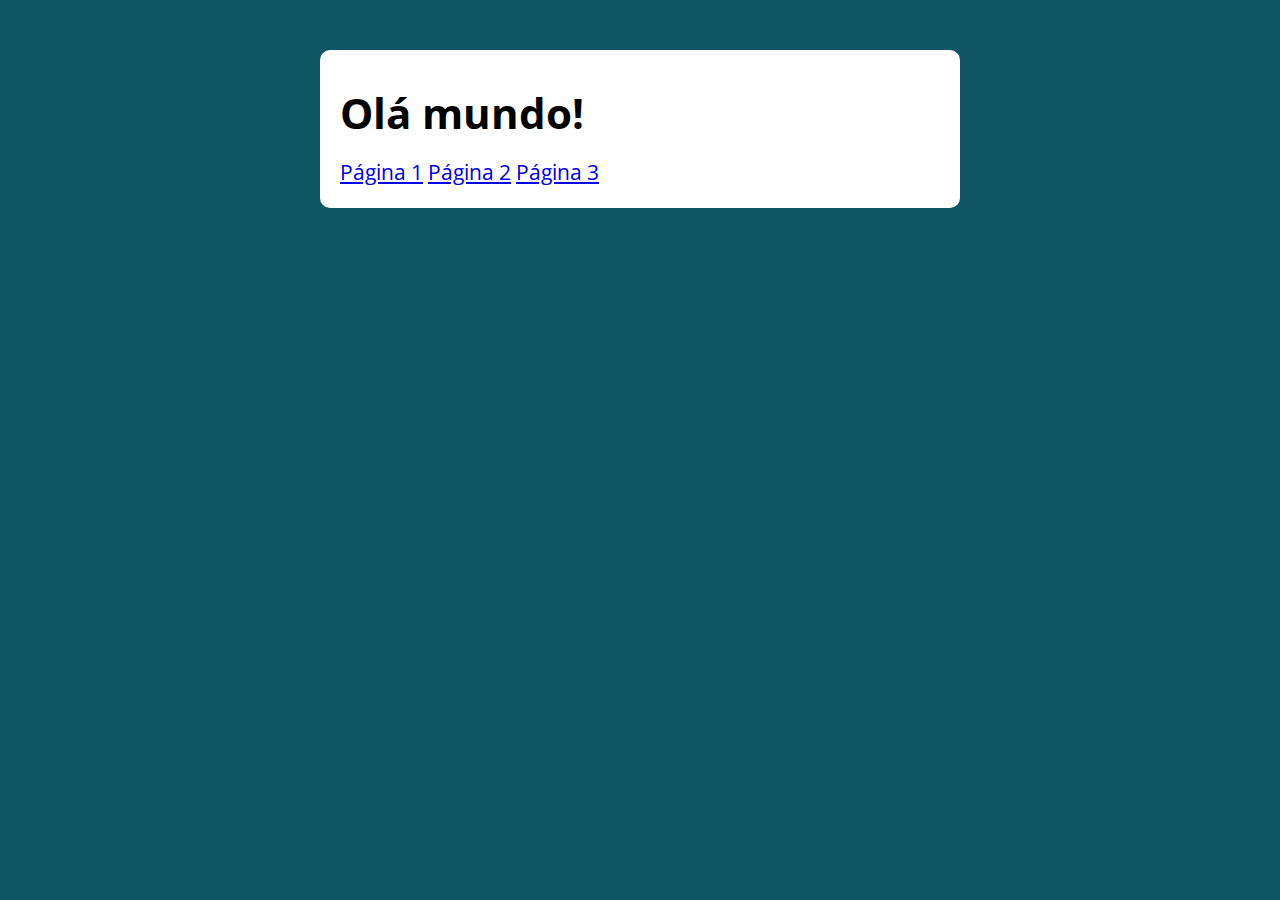
<file: Ajax/index.html>
<!DOCTYPE html>
<html lang="pt-BR">

<head>
  <meta charset="UTF-8">
  <meta name="viewport" content="width=device-width, initial-scale=1.0">
  <meta http-equiv="X-UA-Compatible" content="ie=edge">
  <title>Modelo</title>
  <link rel="stylesheet" href="./assets/css/style.css">
</head>

<body>

  <section class="container">
    <h1>Olá mundo!</h1>
    <a href="pagina1.html">Página 1</a>
    <a href="pagina2.html">Página 2</a>
    <a href="pagina3.html">Página 3</a>

    <div class="resultado"></div>
  </section>

  <script src="./assets/js/main.js"></script>
</body>

</html>
</file>
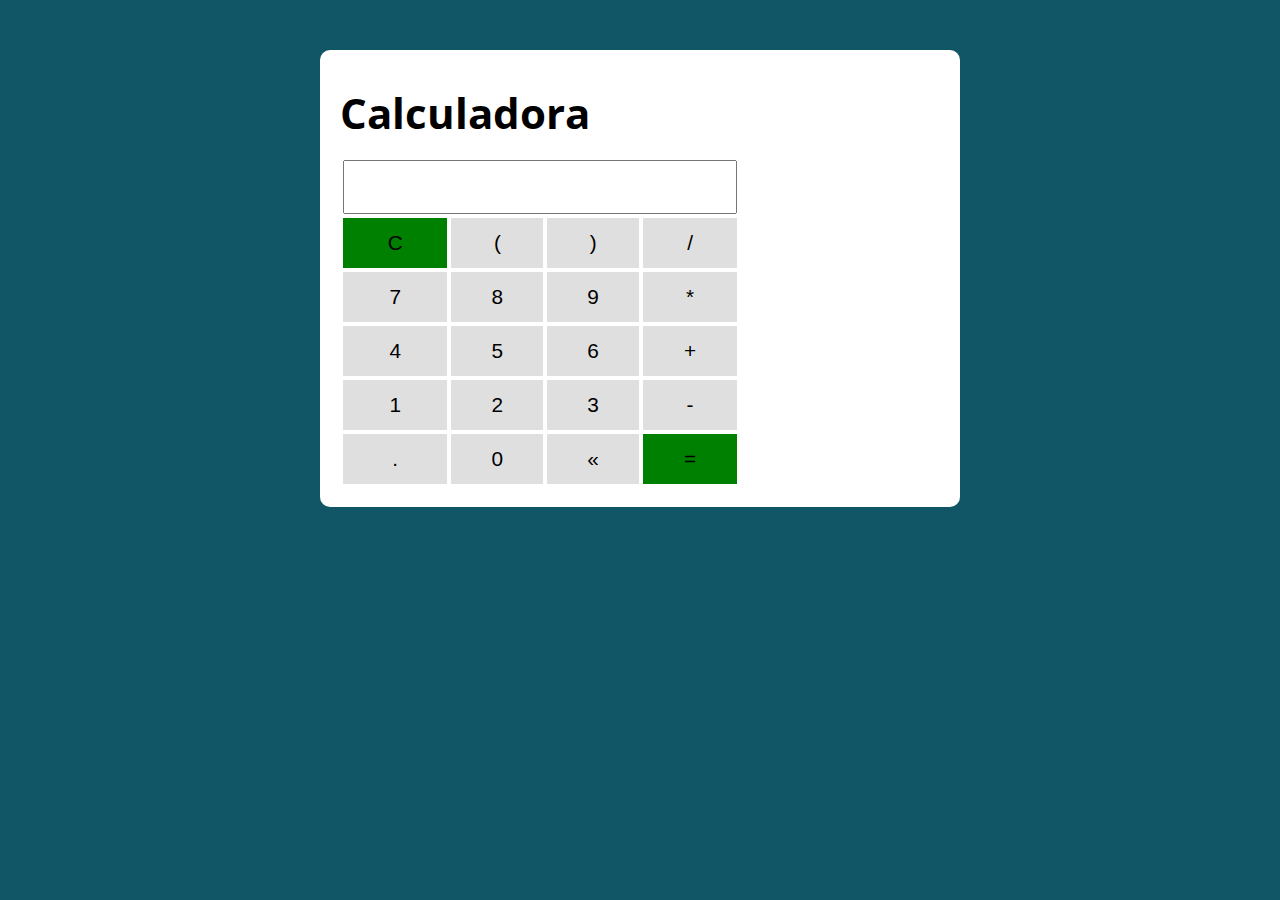
<file: Calculadora/index.html>
<!DOCTYPE html>
<html lang="en">
  <head>
    <meta charset="UTF-8" />
    <meta http-equiv="X-UA-Compatible" content="IE=edge" />
    <meta name="viewport" content="width=device-width, initial-scale=1.0" />
    <link rel="stylesheet" href="style.css" />
    <title>Calculadora com Factory Function</title>
  </head>
  <body>
    <section class="container">
      <h1>Calculadora</h1>
      <table class="calculadora">
        <tr>
          <td colspan="4"><input type="text" class="display" /></td>
        </tr>

        <tr>
          <td><button class="btn btn-clear">C</button></td>
          <td><button class="btn btn-num">(</button></td>
          <td><button class="btn btn-num">)</button></td>
          <td><button class="btn btn-num">/</button></td>
        </tr>

        <tr>
          <td><button class="btn btn-num">7</button></td>
          <td><button class="btn btn-num">8</button></td>
          <td><button class="btn btn-num">9</button></td>
          <td><button class="btn btn-num">*</button></td>
        </tr>

        <tr>
          <td><button class="btn btn-num">4</button></td>
          <td><button class="btn btn-num">5</button></td>
          <td><button class="btn btn-num">6</button></td>
          <td><button class="btn btn-num">+</button></td>
        </tr>
        <tr>
          <td><button class="btn btn-num">1</button></td>
          <td><button class="btn btn-num">2</button></td>
          <td><button class="btn btn-num">3</button></td>
          <td><button class="btn btn-num">-</button></td>
        </tr>
        <tr>
          <td><button class="btn btn-num">.</button></td>
          <td><button class="btn btn-num">0</button></td>
          <td><button class="btn btn-del">&laquo;</button></td>
          <td><button class="btn btn-eq">=</button></td>
        </tr>
      </table>
    </section>

    <script src="constructor.js"></script>
  </body>
</html>
</file>
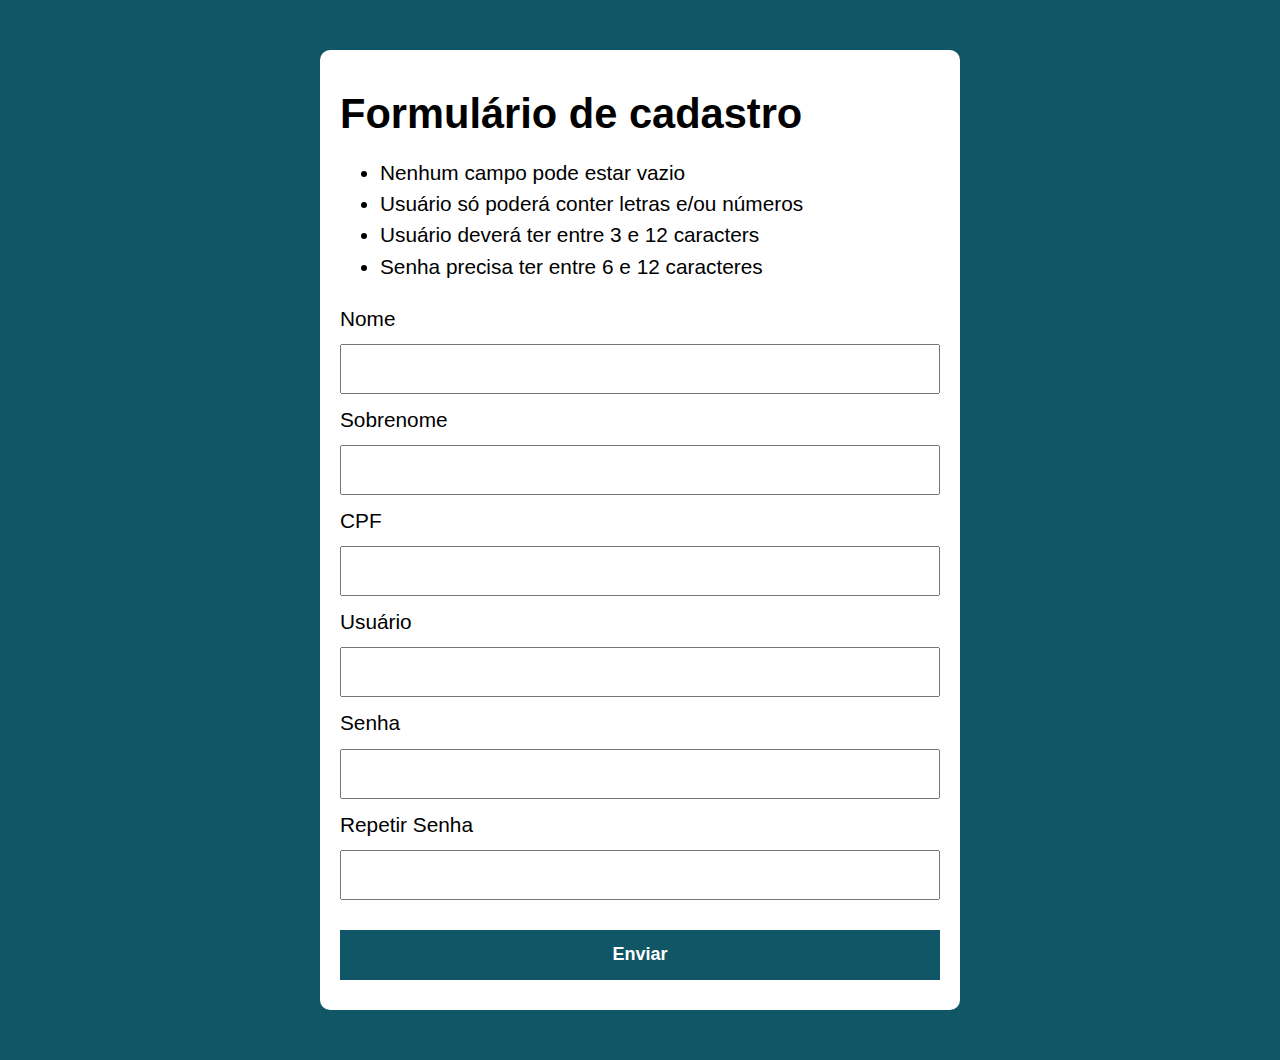
<file: Valida Formulario/index.html>
<!DOCTYPE html>
<html lang="pt-BR">
  <head>
    <meta charset="UTF-8" />
    <meta http-equiv="X-UA-Compatible" content="IE=edge" />
    <meta name="viewport" content="width=device-width, initial-scale=1.0" />
    <link rel="stylesheet" href="assets/style.css" />
    <title>Formulário</title>
  </head>
  <body>
    <section class="container">
      <h1>Formulário de cadastro</h1>
      <ul>
        <li>Nenhum campo pode estar vazio</li>
        <li>Usuário só poderá conter letras e/ou números</li>
        <li>Usuário deverá ter entre 3 e 12 caracters</li>
        <li>Senha precisa ter entre 6 e 12 caracteres</li>
      </ul>

      <form action="/" method="POST" class="formulario">
        <label>Nome</label>
        <input type="text" class="nome validar" />
        <label>Sobrenome</label>
        <input type="text" class="sobrenome validar" />
        <label>CPF</label>
        <input type="text" class="cpf validar" />
        <label>Usuário</label>
        <input type="text" class="usuario validar" />
        <label>Senha</label>
        <input type="password" class="senha validar" />
        <label>Repetir Senha</label>
        <input type="password" class="repetir-senha validar" />
        <button type="submit">Enviar</button>
      </form>
    </section>
    <script src="./assets/js/validaCPF.js"></script>
    <script src="./assets/js/main.js"></script>
  </body>
</html>
</file>
<file: Ajax/assets/css/style.css>
@import url('https://fonts.googleapis.com/css?family=Open+Sans:400,700&display=swap');
:root {
  --primary-color: rgb(17, 86, 102);
  --primary-color-darker: rgb(9, 48, 56);
}

* {
  box-sizing: border-box;
  outline: 0;
}

body {
  margin: 0;
  padding: 0;
  background: var(--primary-color);
  font-family: 'Open sans', sans-serif;
  font-size: 1.3em;
  line-height: 1.5em;
}

.container {
  max-width: 640px;
  margin: 50px auto;
  background: #fff;
  padding: 20px;
  border-radius: 10px;
}

form input, form label, form button {
  display: block;
  width: 100%;
  margin-bottom: 10px;
}

form input {
  font-size: 24px;
  height: 50px;
  padding: 0 20px;
}

form input:focus {
  outline: 1px solid var(--primary-color);
}

form button {
  border: none;
  background: var(--primary-color);
  color: #fff;
  font-size: 18px;
  font-weight: 700;
  height: 50px;
  cursor: pointer;
  margin-top: 30px;
}

form button:hover {
  background: var(--primary-color-darker);
}
</file>
<file: Calculadora/style.css>
@import url('https://fonts.googleapis.com/css?family=Open+Sans:400,700&display=swap');
:root {
  --primary-color: rgb(17, 86, 102);
  --primary-color-darker: rgb(9, 48, 56);
}

* {
  box-sizing: border-box;
  outline: 0;
}

body {
  margin: 0;
  padding: 0;
  background: var(--primary-color);
  font-family: 'Open sans', sans-serif;
  font-size: 1.3em;
  line-height: 1.5em;
}

.container {
  max-width: 640px;
  margin: 50px auto;
  background: #fff;
  padding: 20px;
  border-radius: 10px;
}

form input, form label, form button {
  display: block;
  width: 100%;
  margin-bottom: 10px;
}

form input {
  font-size: 24px;
  height: 50px;
  padding: 0 20px;
}

form input:focus {
  outline: 1px solid var(--primary-color);
}

form button {
  border: none;
  background: var(--primary-color);
  color: #fff;
  font-size: 18px;
  font-weight: 700;
  height: 50px;
  cursor: pointer;
  margin-top: 30px;
}

form button:hover {
  background: var(--primary-color-darker);
}

.calculadora {
  width: 400px;
}

.display {
  font-size: 2em;
  width: 100%;
  text-align: right;
}

.btn {
  width: 100%;
  height: 50px;
  font-size: 1em;
  border: none;
  background: #dfdfdf;
  cursor: pointer;
}

.btn:hover {
  background: #9e9e9e;
}

.btn-eq{
  background: green;
}
.btn-clear{
  background: green;
}
</file>
<file: Valida Formulario/assets/style.css>
@import url('https://fonts.googleapis.com/css2?family=Roboto:wght@100;400;700&display=swap');
:root {
  --primary-color: rgb(17, 86, 102);
  --primary-color-darker: rgb(9, 48, 56);
}

* {
  box-sizing: border-box;
  outline: 0;
}

body {
  margin: 0;
  padding: 0;
  background: var(--primary-color);
  font-family: 'Open sans', sans-serif;
  font-size: 1.3em;
  line-height: 1.5em;
}

.container {
  max-width: 640px;
  margin: 50px auto;
  background: #fff;
  padding: 20px;
  border-radius: 10px;
}

form input, form label, form button {
  display: block;
  width: 100%;
  margin-bottom: 10px;
}

form input {
  font-size: 24px;
  height: 50px;
  padding: 0 20px;
}

form input:focus {
  outline: 1px solid var(--primary-color);
}

form button {
  border: none;
  background: var(--primary-color);
  color: #fff;
  font-size: 18px;
  font-weight: 700;
  height: 50px;
  cursor: pointer;
  margin-top: 30px;
}

form button:hover {
  background: var(--primary-color-darker);
}
.error-text {
  font-size: 12px;
  color: red;
}
</file>
